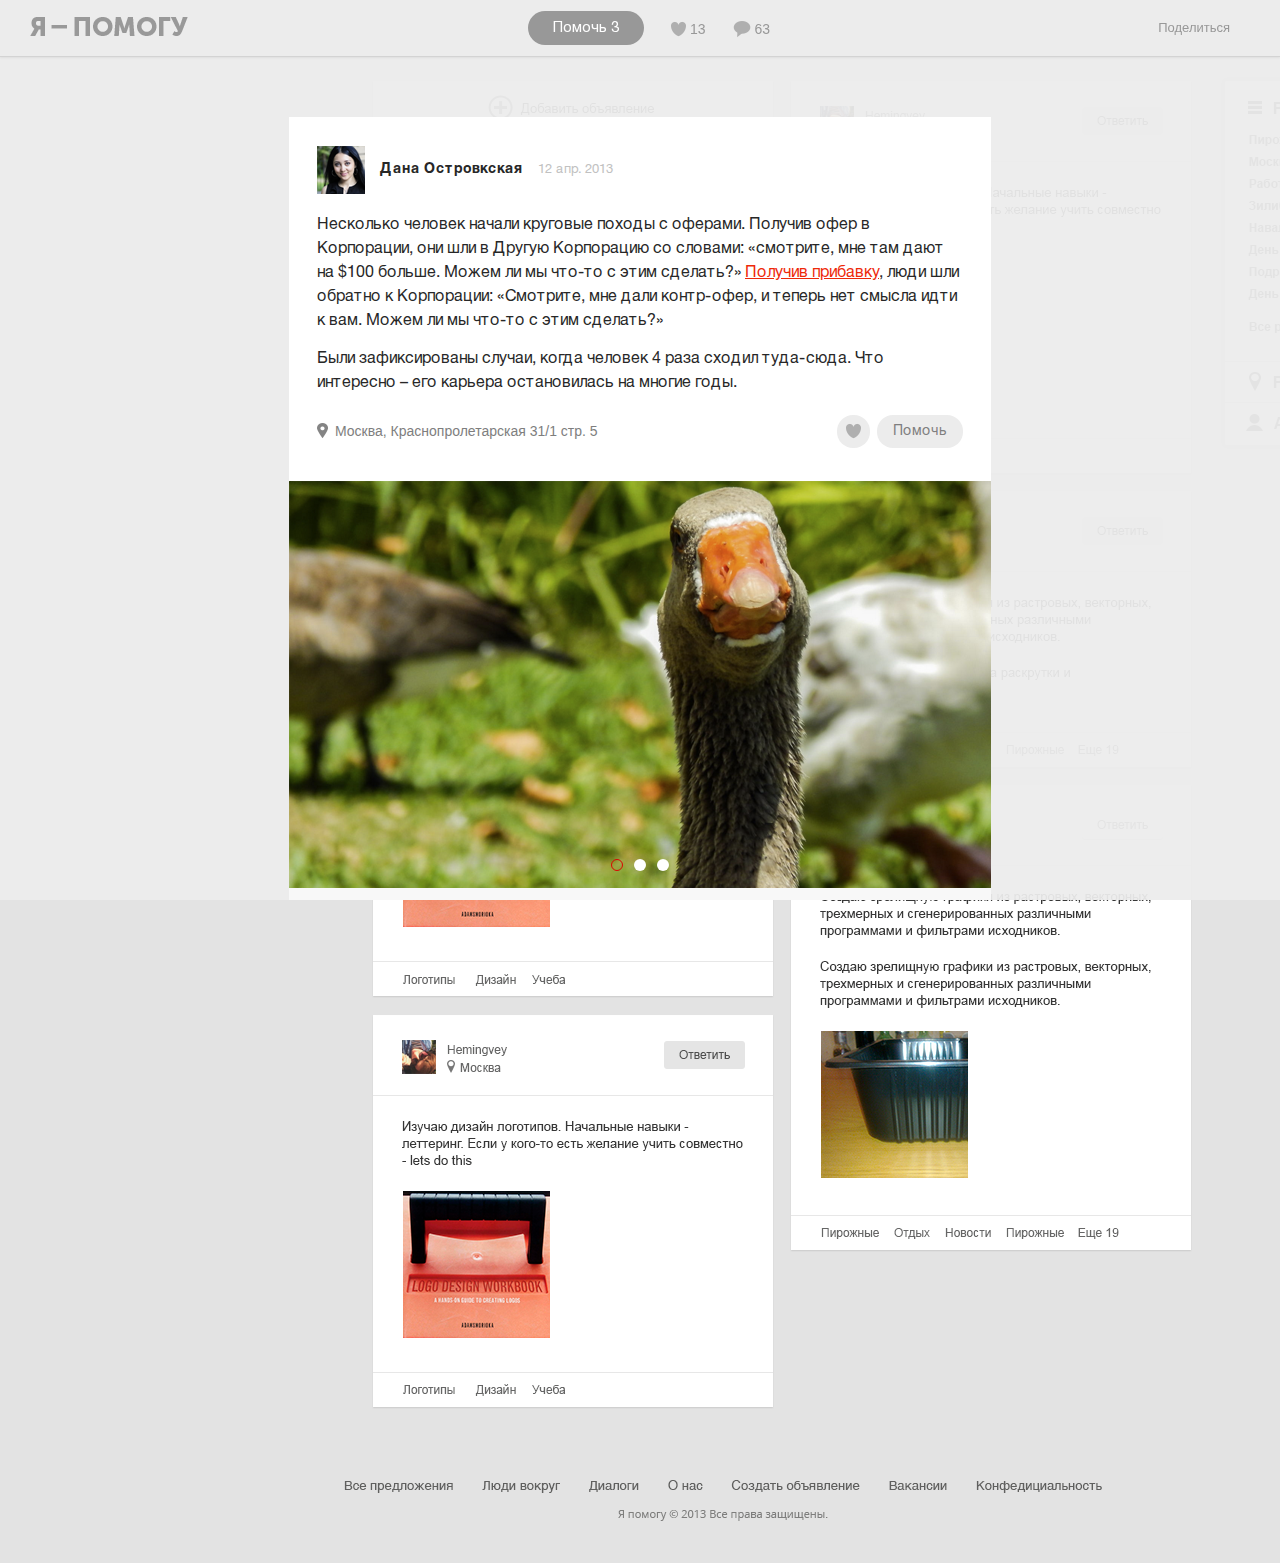
<file: popup.html>
<!doctype html>
<html>
<head>
	<meta charset="utf-8">
	<title>Template</title>
	<meta name="viewport" content="initial-scale=1">
	<meta name="format-detection" content="telephone=no">
	<!-- <meta name="viewport" content="width=1200"> -->
	<!-- <meta name="viewport" content="initial-scale=1, user-scalable=no"> -->
	<link rel="stylesheet" media="all" href="css/screen.css" >
	<!--[if IE]><script src="js/html5shiv.js"></script><![endif]-->
</head>
<body class="is-open-popup">
<!-- BEGIN  out-->
<div class="out">
	<!-- BEGIN popup -->
	<div class="popup">
		<div class="popup__container">
			<!-- BEGIN header-popup -->
			<header class="header-popup js-header-popap">
				<a href="#" class="logo"></a>
				<div class="share">
					<button class="share__btn">Помочь <span>3</span></button>
					<div class="share__item share__item_like">
						<i class="ico ico_like"></i>
						<span>13</span>
					</div>
					<div class="share__item share__item_tell">
						<i class="ico ico_tell"></i>
						<span>63</span>
					</div>
				</div>
				<div class="dropdown js-dropdown">Поделиться
					<ul class="dropdown__list">
						<li>Facebook <span>3</span></li>
						<li>Вконтакте <span>2</span></li>
						<li>Twitter <span>12</span></li>
					</ul>
				</div>
			</header>
			<!-- END header-popup -->
			<div class="popup__wrap js-popap-wrap">
				<div class="popup__field">
					<div class="user user_top">
						<a href="#" class="user__img"><img src="img/icons/img-7.png" alt="img"></a>
						<a href="#" class="user__name">Дана Островкская</a>
						<div class="date">12 апр. 2013</div>
					</div>
					<p>Несколько человек начали круговые походы с оферами. Получив офер в Корпорации, они шли в Другую Корпорацию со словами: «смотрите, мне там дают на $100 больше. Можем ли мы что-то с этим сделать?» <a href="#">Получив прибавку</a>, люди шли обратно к Корпорации: «Смотрите, мне дали контр-офер, и теперь нет смысла идти к вам. Можем ли мы что-то с этим сделать?»</p>
					<p>Были зафиксированы случаи, когда человек 4 раза сходил туда-сюда. Что интересно – его карьера остановилась на многие годы.</p>
					<div class="popup__row">
						<a href="#" class="popup__address"><i class="ico ico_address"></i>Москва, Краснопролетарская 31/1 стр. 5</a>
						<div class="help">
							<button class="help__btn help__btn_like">
								<i class="ico ico_like"></i>
							</button>
							<button class="help__btn">Помочь</button>
						</div>
					</div>
				</div>
				<!-- BEGIN slider -->
				<div class="slider cycle-slideshow"
					data-cycle-fx="scrollHorz"
					data-cycle-timeout="4000"
					data-cycle-pager=".slider__pager"
					data-cycle-prev=".slider__prev"
					data-cycle-next=".slider__next"
					data-cycle-slides=".slider__slide"
					data-cycle-pager-template="<button></button>"
					>
					<div class="slider__pager"></div>
					<div class="slider__btn">
						<button class="slider__prev"></button>
						<button class="slider__next"></button>
					</div>
					<img class="slider__slide" src="img/slider-img-1.png">
					<img class="slider__slide" src="img/slider-img-2.png">
					<img class="slider__slide" src="img/slider-img-1.png">
				</div>
				<!-- END slider -->
				<div class="popup__field comments">
					<div class="comments__amount">6 комментариев</div>
					<div class="comment is-active">
						<div class="comment__wrap">
							<div class="comment__top">
								<div class="comment__user">
									<a href="#" class="comment__img"><img src="img/icons/img-1.png" alt="img"></a>
									<a href="#" class="user__name">Гоша Семин</a>
									<div class="date">12 апр.</div>
								</div>
								<div class="comment__recall">
									<button class="comment__like"></button>
									<button class="comment__not-like"></button>
									<span>2</span>
								</div>
							</div>
							<div class="comment__text">Сам уже больше года занимаюсь в зале, весил 55 кг при росте 185, сейчас уже 75 (все равно дрищ так-то). А вообще советую всем пойти в зал, кто еще не занимается, затягивает не хуже хорошей игры. Человек, как по мне должен развиваться во всех направлениях :)</div>
						</div>
					</div>
					<div class="comment">
						<div class="comment__wrap">
							<div class="comment__top">
								<div class="comment__user">
									<a href="#" class="comment__img"><img src="img/icons/img-2.png" alt="img"></a>
									<a href="#" class="user__name">Вероника Лоракс</a>
									<div class="date">12 апр.</div>
								</div>
								<div class="comment__recall">
									<button class="comment__like"></button>
									<button class="comment__not-like"></button>
									<span>2</span>
								</div>
							</div>
							<div class="comment__text">А вообще что это я, это же Лимитед Эдишн, обычная наверное 1000 или 1100 стоит, что учитывая понижение курса рубля равняется стандартным 999р.</div>
						</div>
						<div class="comment__item is-active">
							<div class="comment__wrap">
								<div class="comment__top">
									<div class="comment__user">
										<a href="#" class="comment__img"><img src="img/icons/img-3.png" alt="img"></a>
										<a href="#" class="user__name">Илона Андреева</a>
										<div class="date">12 апр.</div>
									</div>
									<div class="comment__recall">
										<button class="comment__like"></button>
										<button class="comment__not-like"></button>
										<span>2</span>
									</div>
								</div>
								<div class="comment__text">Если нет разницы, то зачем платить больше?</div>
							</div>
						</div>
						<div class="comment__item">
							<div class="comment__item is-active">
								<div class="comment__wrap">
									<div class="comment__top">
										<div class="comment__user">
											<a href="#" class="comment__img"><img src="img/icons/img-4.png" alt="img"></a>
											<a href="#" class="user__name user__name_author">Дана Островская</a>
											<div class="date">12 апр.</div>
										</div>
										<div class="comment__recall">
											<button class="comment__like"></button>
											<button class="comment__not-like"></button>
											<span>2</span>
										</div>
									</div>
									<div class="comment__text">Разницы между чем и чем нет?</div>
								</div>
							</div>
						</div>
						<div class="comment__item">
							<div class="comment__item">
								<div class="comment__item is-active">
									<div class="comment__wrap">
										<div class="comment__top">
											<div class="comment__user">
												<a href="#" class="comment__img"><img src="img/icons/img-3.png" alt="img"></a>
												<a href="#" class="user__name">Илона Андреева</a>
												<div class="date">12 апр.</div>
											</div>
											<div class="comment__recall">
												<button class="comment__like"></button>
												<button class="comment__not-like"></button>
												<span>22</span>
											</div>
										</div>
										<div class="comment__text">Если нет разницы, то зачем платить больше?</div>
									</div>
								</div>
							</div>
						</div>
					</div>
					<div class="comment">
						<div class="comment__wrap is-disabled">
							<div class="comment__top">
								<div class="comment__user">
									<a href="#" class="comment__img"><img src="img/icons/img-2.png" alt="img"></a>
									<a href="#" class="user__name">Илона Андреева</a>
									<div class="date">12 апр.</div>
								</div>
								<div class="comment__recall">
									<button class="comment__like"></button>
									<button class="comment__not-like"></button>
									<span>-5</span>
								</div>
							</div>
							<div class="comment__text">По-моему, если задается тема Герой нашего времени», то во-первых, скорее речь идет о литературе, - понятно почему. А во-вторых, не обязательно это должен быть ироический ирой – пионер всем ребятам пример. .</div>
						</div>
						<div class="comment__item is-active">
							<div class="comment__wrap">
								<div class="comment__top">
									<div class="comment__user">
										<a href="#" class="comment__img"><img src="img/icons/img-4.png" alt="img"></a>
										<a href="#" class="user__name user__name_author">Дана Островская</a>
										<div class="date">12 апр.</div>
									</div>
									<div class="comment__recall">
										<button class="comment__like"></button>
										<button class="comment__not-like"></button>
										<span>2</span>
									</div>
								</div>
								<div class="comment__text">Если нет разницы, то зачем платить больше?</div>
							</div>
						</div>
					</div>
				</div>
				<div class="popup__form">
					<div class="popup__field comments">
						<div class="comment__img"><img src="img/icons/img-6.png" alt=""></div>
						<div class="comments__field">
							<div class="comments__area">
								<textarea placeholder="Напишите сообщение…"></textarea>
								<button class="comments__smile"></button>
							</div>
							<div class="comments__row">
								<button class="comments__btn">Комментировать</button>
								<a href="#" class="add-photo">Прикрепить фото</a>
							</div>
						</div>
					</div>
				</div>
			</div>
		</div>
	</div>
	<!-- END popup -->
	<img class="out__bg" src="img/l-background.png" alt="img">
</div>
<!-- END out-->
<!-- load scripts -->
<script src="js/lib/head.js" data-headjs-load="js/init.js"></script>
</body>
</html>
</file>
<file: css/screen.css>
html, body, div, span, applet, object, iframe, h1, h2, h3, h4, h5, h6, p, blockquote, pre, a, abbr, acronym, address, big, cite, code, del, dfn, em, img, ins, kbd, q, s, samp, small, strike, strong, sub, sup, tt, var, b, u, i, center, dl, dt, dd, ol, ul, li, fieldset, form, label, legend, table, caption, tbody, tfoot, thead, tr, th, td, article, aside, canvas, details, embed, figure, figcaption, footer, header, hgroup, menu, nav, output, ruby, section, summary, time, mark, audio, video { margin: 0; padding: 0; border: 0; vertical-align: baseline; }

body, html { height: 100%; }

img, fieldset, a img { border: none; }

input[type="submit"], button { cursor: pointer; }
input[type="submit"]::-moz-focus-inner, button::-moz-focus-inner { padding: 0; border: 0; }

textarea { overflow: auto; }

input, button { margin: 0; padding: 0; border: 0; -webkit-appearance: none; border-radius: 0; }

div, input, textarea, select, button, h1, h2, h3, h4, h5, h6, a, span, a:focus { outline: none; }

ul, ol { list-style-type: none; }

@media only screen and (min-device-width: 320px) and (max-device-width: 480px) { * { -webkit-text-size-adjust: none; } }
table { border-spacing: 0; border-collapse: collapse; width: 100%; }

@font-face { font-family: Museo-Sans-900; src: url("fonts/MuseoSansCyrl900.eot"); src: url("fonts/MuseoSansCyrl900.eot?#iefix") format("embedded-opentype"), url("fonts/MuseoSansCyrl900.woff") format("woff"), url("fonts/MuseoSansCyrl900.ttf") format("truetype"); font-weight: normal; font-style: normal; }
@font-face { font-family: Helvetica-Neue-Medium; src: url("fonts/HelveticaNeueCyr-Medium.eot"); src: url("fonts/HelveticaNeueCyr-Medium.eot?#iefix") format("embedded-opentype"), url("fonts/HelveticaNeueCyr-Medium.woff") format("woff"), url("fonts/HelveticaNeueCyr-Medium.ttf") format("truetype"); font-weight: normal; font-style: normal; }
@font-face { font-family: Helvetica-Neue; src: url("fonts/HelveticaNeue.eot"); src: url("fonts/HelveticaNeue.eot?#iefix") format("embedded-opentype"), url("fonts/HelveticaNeue.woff") format("woff"), url("fonts/HelveticaNeue.ttf") format("truetype"); font-weight: normal; font-style: normal; }
@font-face { font-family: Helvetica-Neue-Bold; src: url("fonts/HelveticaNeueCyr-Bold.eot"); src: url("fonts/HelveticaNeueCyr-Bold.eot?#iefix") format("embedded-opentype"), url("fonts/HelveticaNeueCyr-Bold.woff") format("woff"), url("fonts/HelveticaNeueCyr-Bold.ttf") format("truetype"); font-weight: normal; font-style: normal; }
body { position: relative; font-family: Arial, sans-serif; font-size: 15px; line-height: 1.4; background: #e2e2e2; }
body.is-open-popup { position: relative; overflow: hidden; }
body.is-open-popup .popup { display: block; }

.out .out__bg { margin: 0 auto; display: block; }

.header-popup { position: fixed; left: 0; top: 0; width: 100%; padding: 0 45px 0 30px; height: 57px; background-color: #ececec; text-align: center; z-index: 103; border-bottom: 1px solid lightgray; -moz-box-shadow: 0 1px 2px rgba(0, 0, 0, 0.06); -webkit-box-shadow: 0 1px 2px rgba(0, 0, 0, 0.06); box-shadow: 0 1px 2px rgba(0, 0, 0, 0.06); *zoom: 1; -moz-box-sizing: border-box; -webkit-box-sizing: border-box; box-sizing: border-box; }
.header-popup:after { content: " "; display: table; clear: both; }
.header-popup .logo { float: left; margin-top: 17px; color: #a3a3a3; font-size: 26px; line-height: 1; text-transform: uppercase; text-decoration: none; -moz-transition: all 0.1s linear; -o-transition: all 0.1s linear; -webkit-transition: all 0.1s linear; transition: all 0.1s linear; font-family: "Museo-Sans-900", Arial, sans-serif; background: url('../img/icons-s0f702887f1.png') 0 -171px no-repeat; width: 158px; height: 19px; }
.header-popup .logo:hover { color: #8a8a8a; }
.header-popup .share { margin-top: 11px; height: 34px; line-height: 34px; font-size: 0; }
.header-popup .share__item { margin: 7px 0 0 27px; height: 20px; line-height: 20px; font-size: 14px; color: #989898; cursor: pointer; }
.header-popup .share__item:hover { color: #7f7f7f; }
.header-popup .share__item:hover .ico_like { background: url('../img/icons-s0f702887f1.png') 0 -72px no-repeat; }
.header-popup .share__item:hover .ico_tell { background: url('../img/icons-s0f702887f1.png') 0 -350px no-repeat; width: 18px; height: 17px; }
.header-popup .share, .header-popup .share__item { vertical-align: top; }
.header-popup .ico, .header-popup .share__item span { vertical-align: middle; }
.header-popup .share, .header-popup .share__item, .header-popup .share__item span { display: inline-block; }
.header-popup .share__btn { padding: 0 25px; height: 34px; color: white; font-size: 15px; line-height: 32px; -moz-border-radius: 17px; -webkit-border-radius: 17px; border-radius: 17px; background-color: #989898; -moz-transition: all 0.1s linear; -o-transition: all 0.1s linear; -webkit-transition: all 0.1s linear; transition: all 0.1s linear; font-family: "Helvetica-Neue", Arial, sans-serif; }
.header-popup .share__btn:hover { background-color: #eb250a; }
.header-popup .dropdown { float: right; width: 120px; }

.dropdown { position: relative; margin-top: 20px; padding-right: 5px; height: 15px; color: #989898; line-height: 15px; text-align: right; cursor: pointer; font-size: 13px; -moz-transition: all 0.1s linear; -o-transition: all 0.1s linear; -webkit-transition: all 0.1s linear; transition: all 0.1s linear; }
.dropdown:hover { color: #7f7f7f; }
.dropdown.is-active .dropdown__list { opacity: 1; visibility: visible; }
.dropdown .dropdown__list { position: absolute; left: 0; right: 0; top: 100%; margin-top: 15px; visibility: hidden; opacity: 0; z-index: 100; text-align: left; border: 1px solid #bababa; background: #fafafa; -moz-transition: all 0.2s linear; -o-transition: all 0.2s linear; -webkit-transition: all 0.2s linear; transition: all 0.2s linear; -moz-border-radius: 3px; -webkit-border-radius: 3px; border-radius: 3px; -moz-box-shadow: 0 3px 9px rgba(2, 2, 2, 0.21); -webkit-box-shadow: 0 3px 9px rgba(2, 2, 2, 0.21); box-shadow: 0 3px 9px rgba(2, 2, 2, 0.21); }
.dropdown .dropdown__list:before { position: absolute; content: ""; top: -10px; right: 20px; background: url('../img/icons-s0f702887f1.png') 0 0 no-repeat; width: 16px; height: 10px; }
.dropdown .dropdown__list li { padding: 10px 15px; cursor: pointer; line-height: 1; font-size: 12px; color: #666666; *zoom: 1; }
.dropdown .dropdown__list li:after { content: " "; display: table; clear: both; }
.dropdown .dropdown__list li:hover { background: #eeeeee; }
.dropdown .dropdown__list span { float: right; }

.ico { display: inline-block; }
.ico.ico_like { background: url('../img/icons-s0f702887f1.png') 0 -97px no-repeat; width: 15px; height: 16px; }
.ico.ico_like:hover { background: url('../img/icons-s0f702887f1.png') 0 -72px no-repeat; }
.ico.ico_tell { background: url('../img/icons-s0f702887f1.png') 0 -377px no-repeat; width: 18px; height: 17px; }
.ico.ico_tell:hover { background: url('../img/icons-s0f702887f1.png') 0 -350px no-repeat; width: 18px; height: 17px; }
.ico.ico_address { background: url('../img/icons-s0f702887f1.png') 0 -46px no-repeat; width: 12px; height: 16px; }

.popup { position: fixed; top: 0; left: 0; bottom: 0; padding: 115px 0 0; width: 100%; z-index: 10; overflow: auto; background-color: rgba(236, 236, 236, 0.94); display: none; }
.popup p { margin-bottom: 14px; line-height: 1.5; font-size: 16px; font-family: "Helvetica-Neue", Arial, sans-serif; }
.popup a { color: #ee2909; }
.popup a:hover { text-decoration: none; }
.popup .popup__container { position: absolute; top: 57px; left: 0; right: 0; bottom: 0; padding-top: 60px; overflow: auto; }
.popup .popup__wrap { margin: 0 auto 115px; width: 702px; color: #272727; background: white; -moz-box-sizing: border-box; -webkit-box-sizing: border-box; box-sizing: border-box; }
.popup .popup__field { padding: 28px; }
.popup .user_top { margin-bottom: 18px; }
.popup .popup__row { margin: 20px 0 5px; *zoom: 1; }
.popup .popup__row:after { content: " "; display: table; clear: both; }
.popup .popup__address { position: relative; float: left; margin-top: 7px; padding-left: 18px; max-width: 500px; color: #7e7e7e; font-size: 14px; text-decoration: none; }
.popup .popup__address:hover { color: #ee2909; }
.popup .popup__address:hover .ico_address { background: url('../img/icons-s0f702887f1.png') 0 -20px no-repeat; width: 12px; height: 16px; }
.popup .popup__address .ico { position: absolute; top: 1px; left: 0; }
.popup .popup__form { border-top: 1px solid #dfdfdf; *zoom: 1; }
.popup .popup__form:after { content: " "; display: table; clear: both; }
.popup .popup__form .comment__img { float: left; }
.popup .popup__form .comments__field { float: right; }

.help { float: right; font-size: 0; }
.help .help__btn { margin-left: 7px; padding: 0 16px; height: 33px; color: #7f7f7f; font-size: 14px; line-height: 33px; -moz-border-radius: 16px; -webkit-border-radius: 16px; border-radius: 16px; background-color: #ececec; display: inline-block; -moz-box-sizing: border-box; -webkit-box-sizing: border-box; box-sizing: border-box; font-family: "Helvetica-Neue", Arial, sans-serif; }
.help .help__btn:first-child { margin-left: 0; }
.help .help__btn:hover { background-color: #e3e3e3; color: #393939; }
.help .help__btn:hover .ico_like { background: url('../img/icons-s0f702887f1.png') 0 -72px no-repeat; }
.help .help__btn_like { padding: 0; width: 33px; }
.help .help__btn_like .ico { vertical-align: middle; }

.user, .comment__top { font-size: 0; height: 50px; line-height: 50px; }
.user .user__img img, .user .comment__img img, .comment__top .user__img img, .comment__top .comment__img img { display: block; }
.user .user__name, .comment__top .user__name { color: #272727; font-size: 14px; text-decoration: none; font-family: "Helvetica-Neue-Bold", Arial, sans-serif; }
.user .user__name:hover, .comment__top .user__name:hover { text-decoration: underline; }
.user .user__img, .user .user__name, .user .date, .user .user__name, .user .comment__img, .comment__top .user__img, .comment__top .user__name, .comment__top .date, .comment__top .user__name, .comment__top .comment__img { line-height: 1; vertical-align: middle; display: inline-block; }
.user .user__name, .user .date, .comment__top .user__name, .comment__top .date { margin-left: 15px; }

.date { color: #c1c1c1; font-size: 13px; display: inline-block; font-family: "Helvetica-Neue", Arial, sans-serif; }

.slider { height: 407px; overflow: hidden; }
.slider .slider__btn { position: absolute; top: 0; left: 0; right: 0; bottom: 0; z-index: 101; }
.slider .slider__prev, .slider .slider__next { position: absolute; top: 0; width: 50%; height: 100%; background: none; }
.slider .slider__prev { left: 0; }
.slider .slider__next { right: 0; }
.slider .slider__pager { position: absolute; left: 0; bottom: 17px; height: 12px; width: 100%; text-align: center; z-index: 102; }
.slider .slider__pager button { margin-left: 11px; height: 12px; width: 12px; -moz-border-radius: 50%; -webkit-border-radius: 50%; border-radius: 50%; background-color: white; display: inline-block; vertical-align: top; -moz-box-sizing: border-box; -webkit-box-sizing: border-box; box-sizing: border-box; }
.slider .slider__pager button:first-child { margin-left: 0; }
.slider .slider__pager button.cycle-pager-active { border: 1px solid #db0401; background: none; }

.comments { background-color: #f8f8f8; *zoom: 1; }
.comments:after { content: " "; display: table; clear: both; }
.comments .comments__amount { margin-bottom: 25px; color: #343434; font-weight: bold; }
.comments .comment { margin-top: 25px; }
.comments .is-active .date:before { display: block; }
.comments .date { position: relative; }
.comments .date:before { position: absolute; content: ""; right: -23px; top: 50%; margin-top: -4px; height: 7px; width: 7px; -moz-border-radius: 50%; -webkit-border-radius: 50%; border-radius: 50%; background-color: #6ed016; display: none; }
.comments .comment__top { height: 32px; line-height: 32px; *zoom: 1; }
.comments .comment__top:after { content: " "; display: table; clear: both; }
.comments .comment__user { float: left; }
.comments .comment__recall { position: relative; float: right; padding-left: 68px; height: 22px; font-size: 13px; color: #575757; font-family: "Helvetica-Neue-Bold", Arial, sans-serif; }
.comments .comment__recall span { top: 0; right: 0; line-height: 1.5; position: absolute; }
.comments .comment__like, .comments .comment__not-like { position: absolute; top: 50%; margin-top: -7px; margin-right: 18px; }
.comments .comment__like { left: 0; background: url('../img/icons-s0f702887f1.png') 0 -147px no-repeat; width: 11px; height: 14px; }
.comments .comment__like:hover { background: url('../img/icons-s0f702887f1.png') 0 -123px no-repeat; width: 11px; height: 14px; }
.comments .comment__like:active { margin-top: -8px; }
.comments .comment__not-like { left: 29px; background: url('../img/icons-s0f702887f1.png') 0 -275px no-repeat; width: 11px; height: 14px; }
.comments .comment__not-like:hover { background: url('../img/icons-s0f702887f1.png') 0 -250px no-repeat; width: 12px; height: 15px; }
.comments .comment__not-like:active { background: url('../img/icons-s0f702887f1.png') 0 -226px no-repeat; width: 11px; height: 14px; }
.comments .user__name { font-size: 13px; }
.comments .comment__text { margin-top: 10px; font-size: 14px; font-family: "Helvetica-Neue", Arial, sans-serif; *zoom: 1; }
.comments .comment__text:after { content: " "; display: table; clear: both; }
.comments .comment__item { position: relative; margin-top: 25px; padding-left: 30px; }
.comments .comment__item:before { position: absolute; content: ""; top: 12px; left: 0; height: 4px; width: 4px; -moz-border-radius: 50%; -webkit-border-radius: 50%; border-radius: 50%; background-color: #c1c1c1; }
.comments .comment__item .comment__top { height: 22px; line-height: 22px; }
.comments .user__name_author { color: #d74646; }
.comments .comment__wrap.is-disabled { filter: progid:DXImageTransform.Microsoft.Alpha(Opacity=60); opacity: 0.6; }
.comments .comments__field { width: 594px; }
.comments .comments__area { position: relative; }
.comments .comments__area textarea { padding: 10px 6px; height: 82px; width: 100%; font-size: 13px; color: black; border: 1px solid #dadada; display: block; resize: none; font-family: Arial, sans-serif; -moz-box-sizing: border-box; -webkit-box-sizing: border-box; box-sizing: border-box; }
.comments .comments__area textarea:-moz-placeholder, .comments .comments__area textarea::-moz-placeholder { color: #a3a3a3; opacity: 1; }
.comments .comments__area textarea::-webkit-input-placeholder { color: #a3a3a3; }
.comments .comments__smile { position: absolute; top: 6px; right: 8px; background: url('../img/icons-s0f702887f1.png') 0 -323px no-repeat; width: 17px; height: 17px; }
.comments .comments__smile:hover { background: url('../img/icons-s0f702887f1.png') 0 -677px no-repeat; width: 17px; height: 17px; }
.comments .comments__row { margin-top: 13px; *zoom: 1; }
.comments .comments__row:after { content: " "; display: table; clear: both; }
.comments .comments__btn { position: relative; float: left; padding: 0 15px; height: 34px; color: white; font-size: 12px; line-height: 34px; -moz-border-radius: 3px; -webkit-border-radius: 3px; border-radius: 3px; background-color: #424242; -moz-box-shadow: inset 0 0 0 1px rgba(0, 0, 0, 0.25); -webkit-box-shadow: inset 0 0 0 1px rgba(0, 0, 0, 0.25); box-shadow: inset 0 0 0 1px rgba(0, 0, 0, 0.25); -moz-transition: all 0.1s linear; -o-transition: all 0.1s linear; -webkit-transition: all 0.1s linear; transition: all 0.1s linear; font-family: "Helvetica-Neue", Arial, sans-serif; }
.comments .comments__btn:hover { background-color: rgba(66, 66, 66, 0.9); }
.comments .comments__btn:active { top: -1px; }
.comments .add-photo { position: relative; float: right; margin-top: 8px; padding-left: 28px; color: #999999; font-size: 13px; text-decoration: none; }
.comments .add-photo:hover { color: #ec2d0e; }
.comments .add-photo:hover:before { background: url('../img/icons-s0f702887f1.png') 0 -653px no-repeat; width: 18px; height: 14px; }
.comments .add-photo:before { position: absolute; content: ""; top: 1px; left: 0; background: url('../img/icons-s0f702887f1.png') 0 -299px no-repeat; width: 18px; height: 14px; }

.l { *zoom: 1; }
.l:after { content: " "; display: table; clear: both; }
.l .l-col1 { float: left; width: 20%; }
.l .l-col2 { float: right; width: 70%; }
</file>
